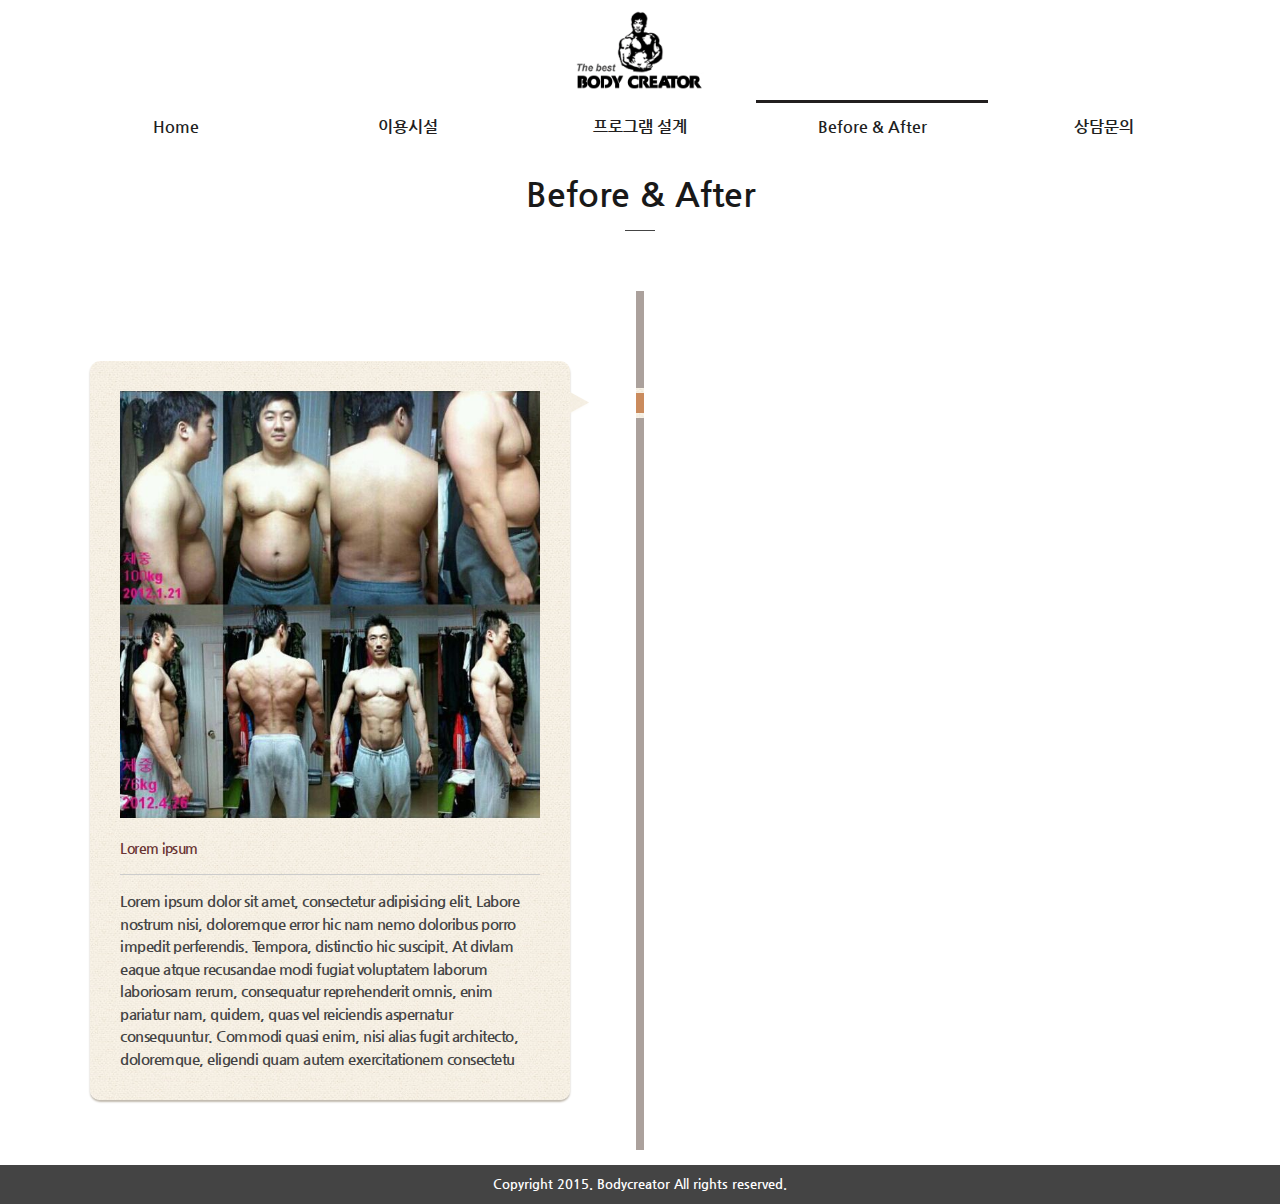
<file: pages/before_after.html>
<!doctype html>
<html class="no-js" lang="ko">
<head>
<meta charset="utf-8">
<meta name="viewport" content="width=device-width, initial-scale=1.0" />
<meta http-equiv="x-ua-compatible" content="ie=edge">
<title>1:1 퍼스널 트레이닝을 통해 멋진 모습으로 탄생합니다</title>
<meta name="description" content="운동을 통해 결과를 확인하실 수 있는 페이지입니다.">
<meta name="viewport" content="width=device-width, user-scalable=no, initial-scale=1.0">
<link rel="stylesheet" type="text/css" href="../static/css/fonts.css">
<link rel="stylesheet" type="text/css" href="../static/css/style.css">
<style></style>
</head>
<body>
<div id="wrap">
		<header class="header">
			<div class="l-wrap">
				<h1 id="logo" class="logo">
					<span class="blind">바디크리에이터</span>
					<a href="../index.html"><img src="../static/images/a/logo.gif" alt="크리에이트바디"></a>
				</h1>
				<nav id="gnb" class="gnb">
					<h1 class="blind">바디크리에이터 메뉴</h1>
					<ul>
						<li><a href="../index.html">Home</a></li>
						<li><a href="#ready" onclick="alert('준비중 입니다.')">이용시설</a></li>
						<li><a href="program.html">프로그램 설계</a></li>
						<li class="is-current"><a href="before_after.html">Before & After</a></li>
						<li><a target="_blank" href="http://blog.naver.com/PostThumbnailList.nhn?blogId=kizna20&from=postList&categoryNo=22">상담문의</a></li>
					</ul>
				</nav>				
				<div class="func">
					<button type="button" class="menu-toggle"><img src="../static/images/a/display.png" alt=""></button>
				</div>
			</div>
		</header>
		<main id="main" class="main index">
			<div class="l-wrap l-ctbody">						
				<section class="content-board">
							<div class="l-board">
							<!-- <span class="bg-clip"><img src="../static/images/b_after/clip.png" alt=""></span> -->
								<h1 class="h-1">Before & After</h1>
								<ul class="board clearfix">
									<li class="board-list">
										<span class="deco"></span>
										<div class="board-list-cell">
											<div class="thum">
												<img src="../static/images/b_after/0.png" alt="">
											</div>
											<span class="writer">
												<strong>Lorem ipsum</strong>
											</span>
											<div class="desc">
												Lorem ipsum dolor sit amet, consectetur adipisicing elit. Labore nostrum nisi, doloremque error hic nam nemo doloribus porro impedit perferendis. Tempora, distinctio hic suscipit. At divlam eaque atque recusandae modi fugiat voluptatem laborum laboriosam rerum, consequatur reprehenderit omnis, enim pariatur nam, quidem, quas vel reiciendis aspernatur consequuntur. Commodi quasi enim, nisi alias fugit architecto, doloremque, eligendi quam autem exercitationem consectetu
											</div>
										</div>
									</li>
								</ul>
							</div><!-- l-board -->
				</section><!-- board -->
			</div>
		</main>
		<footer class="footer">
			Copyright 2015. Bodycreator All rights reserved.
		</footer>
</div><!-- // #wrap -->
<div class="mb-gnb">
	<div class="mb-gnb-bg"></div>
	<div class="mb-gnb-item">
		<span>
			<img src="../static/images/a/logo.gif" alt="">
		</span>
		<a href="../index.html">Home</a>
		<a href="#ready" onclick="alert('준비중 입니다.')">이용시설</a>
		<a href="program.html">프로그램 설계</a>
		<a href="#logo"  onclick="alert('현재 페이지 입니다.')">Before & After</a>
		<a target="_blank" href="http://blog.naver.com/PostThumbnailList.nhn?blogId=kizna20&from=postList&categoryNo=22">상담문의</a>
	</div>
</div>
</body>
<script src="../js/jquery-1.12.3.min.js" type="text/javascript"></script>
<script src="../js/ui.js" type="text/javascript" charset="utf-8"></script>
</html>
</file>
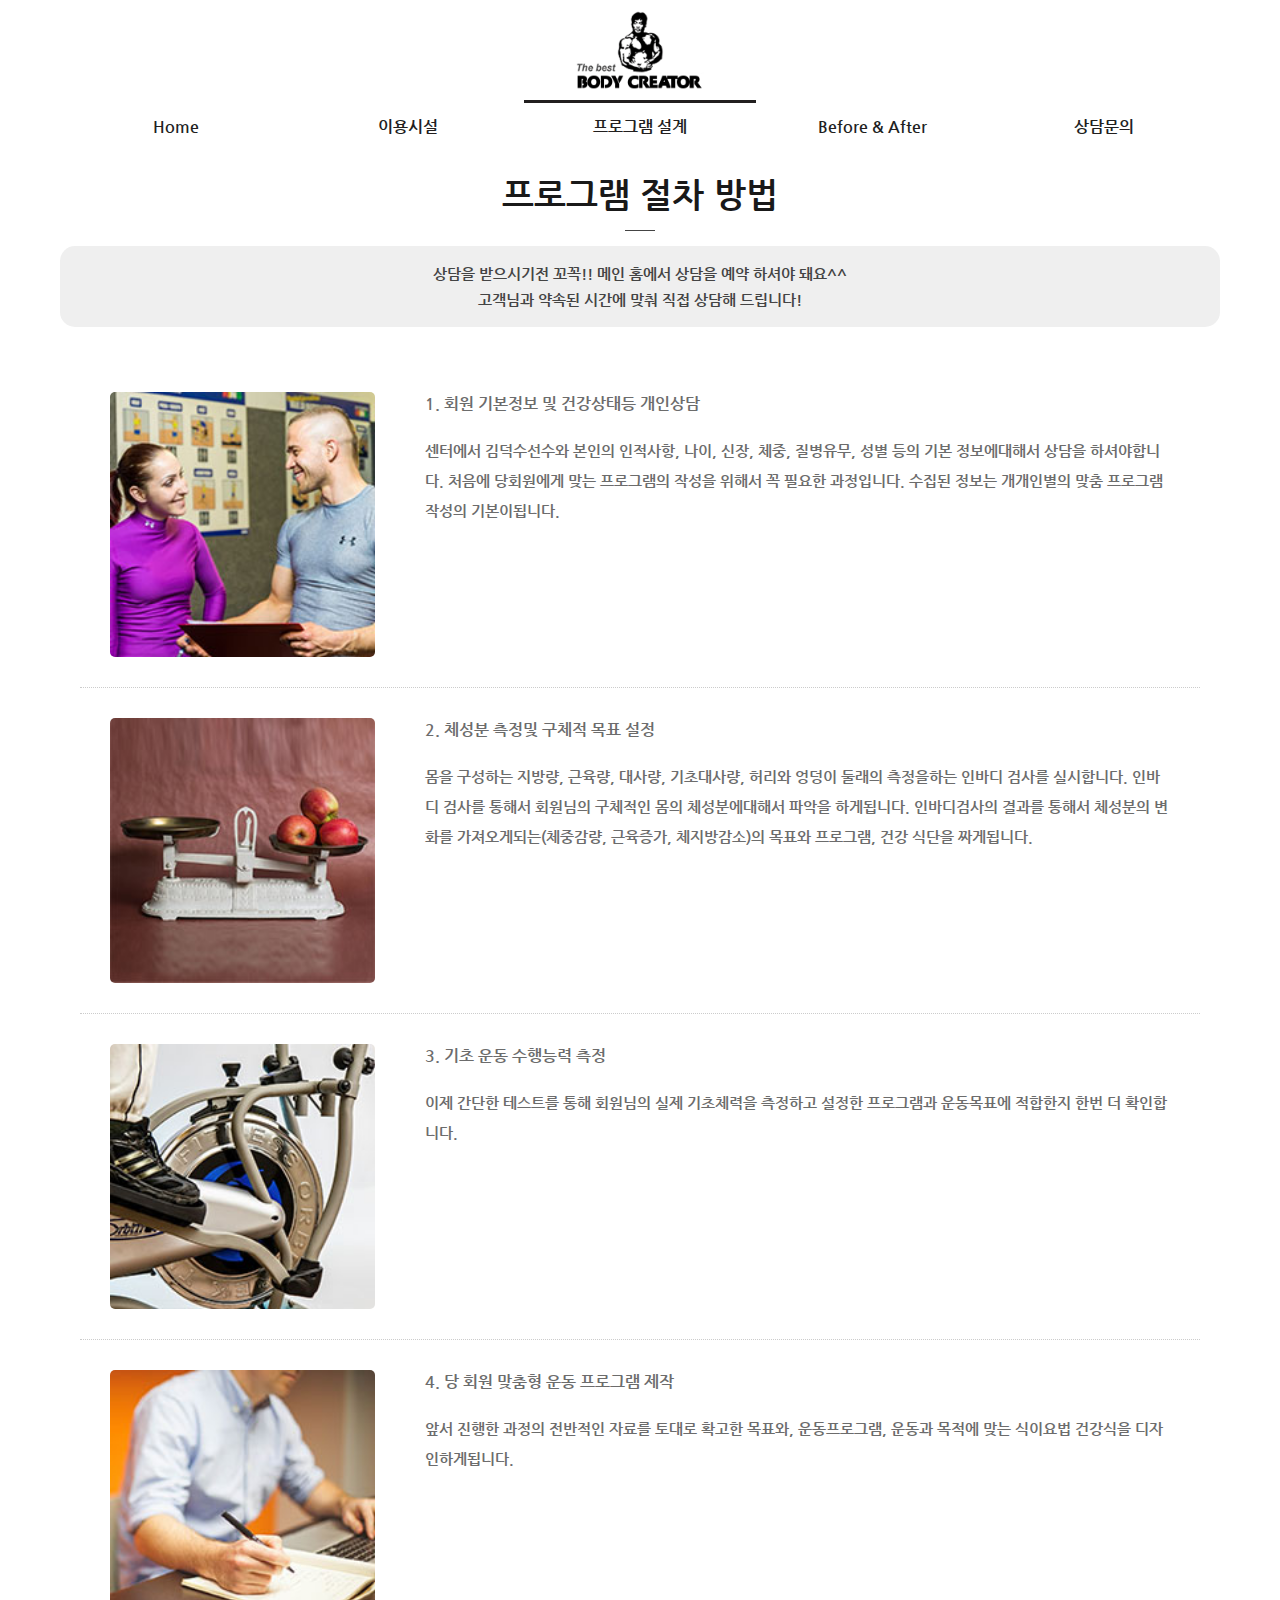
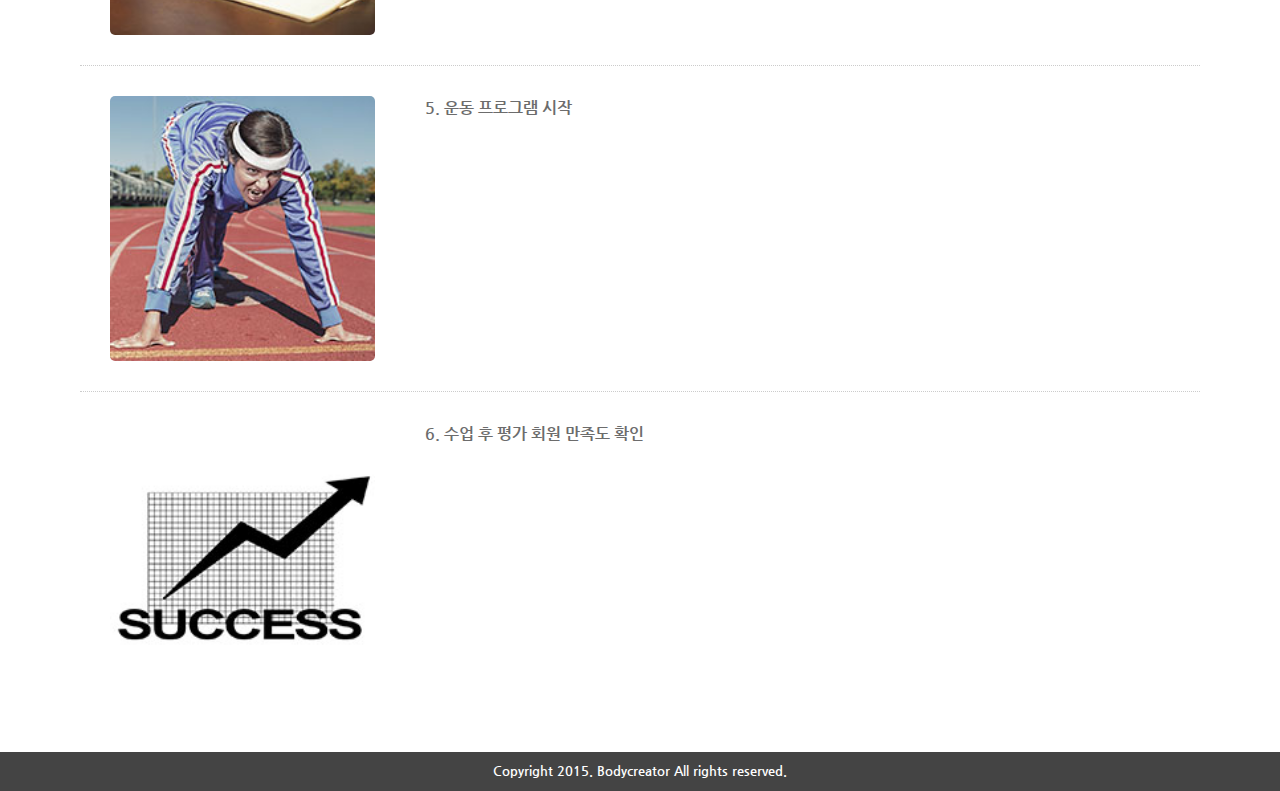
<file: pages/program.html>
<!doctype html>
<html class="no-js" lang="ko">
<head>
<meta charset="utf-8">
<meta name="viewport" content="width=device-width, initial-scale=1.0" />
<meta http-equiv="x-ua-compatible" content="ie=edge">
<title>트레이닝 상담 - 체형에 맞는 운동 프로그램을 제작 합니다</title>
<meta name="description" content="퍼스널 트레이닝에 들어가기 전 상담을 통해 계획을 세우는 페이지입니다.">
<meta name="viewport" content="width=device-width, user-scalable=no, initial-scale=1.0">
<link rel="stylesheet" type="text/css" href="../static/css/fonts.css">
<link rel="stylesheet" type="text/css" href="../static/css/style.css">
<style></style>
</head>
<body>
<div id="wrap">
		<header class="header">
			<div class="l-wrap">
				<h1 id="logo" class="logo">
					<span class="blind">바디크리에이터</span>
					<a href="../index.html"><img src="../static/images/a/logo.gif" alt="크리에이트바디"></a>
				</h1>
				<nav id="gnb" class="gnb">
					<h1 class="blind">바디크리에이터 메뉴</h1>
					<ul>
						<li><a href="../index.html">Home</a></li>
						<li><a href="#ready" onclick="alert('준비중 입니다.')">이용시설</a></li>
						<li class="is-current"><a href="program.html">프로그램 설계</a></li>
						<li><a href="before_after.html">Before & After</a></li>
						<li><a target="_blank" href="http://blog.naver.com/PostThumbnailList.nhn?blogId=kizna20&from=postList&categoryNo=22">상담문의</a></li>
					</ul>
				</nav>				
				<div class="func">
					<button type="button" class="menu-toggle"><img src="../static/images/a/display.png" alt=""></button>
				</div>
			</div>
		</header>
		<main id="main" class="main index">
			<div class="l-wrap l-ctbody">    
				<section class="program">
					<h1 class="h-1">프로그램 절차 방법</h1>
					<p class="p">상담을 받으시기전 꼬꼭!! 메인 홈에서 상담을 예약 하셔야 돼요^^ <span>고객님과 약속된 시간에 맞춰 직접 상담해 드립니다!</span></p>
					<div class="content">
						<dl class="content-step">
							<dt><img src="../static/images/program/1.jpg" alt=""/></dt>
							<dd>
								<h3 class="h3">1. 회원 기본정보 및 건강상태등 개인상담</h3>
								<p class="desc">센터에서 김덕수선수와 본인의 인적사항, 나이, 신장, 체중, 질병유무, 성별 등의 기본 정보에대해서 상담을 하셔야합니다. 처음에 당회원에게 맞는 프로그램의 작성을 위해서 꼭 필요한 과정입니다. 수집된 정보는 개개인별의 맞춤 프로그램작성의 기본이됩니다.</p>
							</dd>
						</dl>
						<dl class="content-step">
							<dt><img src="../static/images/program/2.jpg" alt=""/></dt>
							<dd>
								<h3 class="h3">2. 체성분 측정및 구체적 목표 설정</h3>
								<p class="desc">몸을 구성하는 지방량, 근육량, 대사량, 기초대사량, 허리와 엉덩이 둘래의 측정을하는 인바디 검사를 실시합니다. 인바디 검사를 통해서 회원님의 구체적인 몸의 체성분에대해서 파악을 하게됩니다.
									인바디검사의 결과를 통해서 체성분의 변화를 가져오게되는(체중감량, 근육증가, 체지방감소)의 목표와 프로그램, 건강 식단을 짜게됩니다.</p>
							</dd>
						</dl>
						<dl class="content-step">
							<dt><img src="../static/images/program/3.jpg" alt=""/></dt>
							<dd>
								<h3 class="h3">3. 기초 운동 수행능력 측정</h3>
								<p class="desc">이제 간단한 테스트를 통해 회원님의 실제 기초체력을 측정하고 설정한 프로그램과 운동목표에 적합한지 한번 더 확인합니다.</p>
							</dd>
						</dl>
						<dl class="content-step">
							<dt><img src="../static/images/program/4.jpg" alt=""/></dt>
							<dd>
								<h3 class="h3">4. 당 회원 맞춤형 운동 프로그램 제작</h3>
								<p class="desc">앞서 진행한 과정의 전반적인 자료를 토대로 확고한 목표와, 운동프로그램, 운동과 목적에 맞는 식이요법 건강식을 디자인하게됩니다.</p>
							</dd>
						</dl>
						<dl class="content-step">
							<dt><img src="../static/images/program/5.jpg" alt=""/></dt>
							<dd>
								<h3 class="h3">5. 운동 프로그램 시작</h3>
							</dd>
						</dl>
						<dl class="content-step">
							<dt><img src="../static/images/program/6.jpg" alt=""/></dt>
							<dd>
								<h3 class="h3">6. 수업 후 평가 회원 만족도 확인</h3>
							</dd>
						</dl>
					</div>
				</section>
			</div>
		</main>
		<footer class="footer">
			Copyright 2015. Bodycreator All rights reserved.
		</footer>
</div><!-- // #wrap -->
<div class="mb-gnb">
	<div class="mb-gnb-bg"></div>
	<div class="mb-gnb-item">
		<span>
			<img src="../static/images/a/logo.gif" alt="">
		</span>
		<a href="../index.html">Home</a>
		<a href="#ready" onclick="alert('준비중 입니다.')">이용시설</a>
		<a href="#logo" onclick="alert('현재 페이지 입니다.')">프로그램 설계</a>
		<a href="before_after.html">Before & After</a>
		<a target="_blank" href="http://blog.naver.com/PostThumbnailList.nhn?blogId=kizna20&from=postList&categoryNo=22">상담문의</a>
	</div>
</div>
</body>
<script src="../js/jquery-1.12.3.min.js" type="text/javascript"></script>
<script src="../js/ui.js" type="text/javascript" charset="utf-8"></script>
</html>
</file>
<file: static/css/fonts.css>
/* --------------------------------------------------
 * fonts.css - font family
 * -------------------------------------------------- */
/* NanumGothic */
@font-face {
  font-family: 'NanumGothic';
  font-style: normal;
  font-weight: 300;
  src: url(../fonts/NanumGothic.eot);
  src: url(../fonts/NanumGothic.eot?iefix) format("eot"), url(../fonts/NanumGothic.woff) format("woff"); }

@font-face {
  font-family: 'NanumGothicBold';
  font-style: normal;
  font-weight: 700;
  src: url(../fonts/NanumGothicBold.eot);
  src: url(../fonts/NanumGothicBold.eot?iefix) format("eot"), url(../fonts/NanumGothicBold.woff) format("woff"); }

/*# sourceMappingURL=fonts.css.map */
</file>
<file: static/css/style.css>
@charset "UTF-8";
.is-hidden {
  display: none; }

.btn {
  display: inline-block;
  padding: 15px 45px;
  border: 1px solid #999;
  color: #424242;
  font-size: 16px;
  box-sizing: border-box; }

.h-1 {
  font-size: 2em;
  text-align: center;
  color: #191919; }
  .h-1:after {
    content: "";
    display: block;
    width: 30px;
    margin: 10px auto;
    border-bottom: 1px solid #444; }
  @media screen and (min-width: 768px) {
    .h-1 {
      font-size: 3.4em; } }

.content:after {
  content: "";
  position: absolute;
  bottom: -14px;
  width: 100%;
  height: 14px; }

/* Slider */
.slick-slider {
  position: relative;
  display: block;
  box-sizing: border-box;
  -webkit-touch-callout: none;
  -webkit-user-select: none;
  -khtml-user-select: none;
  -moz-user-select: none;
  -ms-user-select: none;
  user-select: none;
  -ms-touch-action: pan-y;
  touch-action: pan-y;
  -webkit-tap-highlight-color: transparent; }

.slick-list {
  position: relative;
  overflow: hidden;
  display: block;
  margin: 0;
  padding: 0; }
  .slick-list:focus {
    outline: none; }
  .slick-list.dragging {
    cursor: pointer;
    cursor: hand; }

.slick-slider .slick-track,
.slick-slider .slick-list {
  -webkit-transform: translate3d(0, 0, 0);
  -moz-transform: translate3d(0, 0, 0);
  -ms-transform: translate3d(0, 0, 0);
  -o-transform: translate3d(0, 0, 0);
  transform: translate3d(0, 0, 0); }

.slick-track {
  position: relative;
  left: 0;
  top: 0;
  display: block; }
  .slick-track:before, .slick-track:after {
    content: "";
    display: table; }
  .slick-track:after {
    clear: both; }
  .slick-loading .slick-track {
    visibility: hidden; }

.slick-slide {
  float: left;
  height: 100%;
  min-height: 1px;
  display: none; }
  [dir="rtl"] .slick-slide {
    float: right; }
  .slick-slide img {
    display: block; }
  .slick-slide.slick-loading img {
    display: none; }
  .slick-slide.dragging img {
    pointer-events: none; }
  .slick-initialized .slick-slide {
    display: block; }
  .slick-loading .slick-slide {
    visibility: hidden; }
  .slick-vertical .slick-slide {
    display: block;
    height: auto;
    border: 1px solid transparent; }

.slick-arrow.slick-hidden {
  display: none; }

/* Slider */
.slick-loading .slick-list {
  background: #fff url("./../ajax-loader.gif") center center no-repeat; }

/* Icons */
@font-face {
  font-family: "slick";
  src: url("../fonts/slick.eot");
  src: url("../fonts/slick.eot?#iefix") format("embedded-opentype"), url("../fonts/slick.woff") format("woff"), url("../fonts/slick.ttf") format("truetype"), url("../fonts/slick.svg#slick") format("svg");
  font-weight: normal;
  font-style: normal; }

/* Arrows */
.slick-prev,
.slick-next {
  position: absolute;
  display: block;
  height: 20px;
  width: 20px;
  line-height: 0px;
  font-size: 0px;
  cursor: pointer;
  background: transparent;
  color: transparent;
  top: 50%;
  -webkit-transform: translate(0, -50%);
  -ms-transform: translate(0, -50%);
  transform: translate(0, -50%);
  padding: 0;
  border: none;
  outline: none; }
  .slick-prev:hover, .slick-prev:focus,
  .slick-next:hover,
  .slick-next:focus {
    outline: none;
    background: transparent;
    color: transparent; }
    .slick-prev:hover:before, .slick-prev:focus:before,
    .slick-next:hover:before,
    .slick-next:focus:before {
      opacity: 1; }
  .slick-prev.slick-disabled:before,
  .slick-next.slick-disabled:before {
    opacity: 0.25; }
  .slick-prev:before,
  .slick-next:before {
    font-family: "slick";
    font-size: 20px;
    line-height: 1;
    color: white;
    opacity: 0.75;
    -webkit-font-smoothing: antialiased;
    -moz-osx-font-smoothing: grayscale; }

.slick-prev {
  left: -25px; }
  [dir="rtl"] .slick-prev {
    left: auto;
    right: -25px; }
  .slick-prev:before {
    content: "←"; }
    [dir="rtl"] .slick-prev:before {
      content: "→"; }

.slick-next {
  right: -25px; }
  [dir="rtl"] .slick-next {
    left: -25px;
    right: auto; }
  .slick-next:before {
    content: "→"; }
    [dir="rtl"] .slick-next:before {
      content: "←"; }

/* Dots */
.slick-dotted.slick-slider {
  margin-bottom: 30px; }

.slick-dots {
  position: absolute;
  bottom: -25px;
  list-style: none;
  display: block;
  text-align: center;
  padding: 0;
  margin: 0;
  width: 100%; }
  .slick-dots li {
    position: relative;
    display: inline-block;
    height: 20px;
    width: 20px;
    margin: 0 5px;
    padding: 0;
    cursor: pointer; }
    .slick-dots li button {
      border: 0;
      background: transparent;
      display: block;
      height: 20px;
      width: 20px;
      outline: none;
      line-height: 0px;
      font-size: 0px;
      color: transparent;
      padding: 5px;
      cursor: pointer; }
      .slick-dots li button:hover, .slick-dots li button:focus {
        outline: none; }
        .slick-dots li button:hover:before, .slick-dots li button:focus:before {
          opacity: 1; }
      .slick-dots li button:before {
        position: absolute;
        top: 0;
        left: 0;
        content: "•";
        width: 20px;
        height: 20px;
        font-family: "slick";
        font-size: 6px;
        line-height: 20px;
        text-align: center;
        color: black;
        opacity: 0.25;
        -webkit-font-smoothing: antialiased;
        -moz-osx-font-smoothing: grayscale; }
    .slick-dots li.slick-active button:before {
      color: black;
      opacity: 0.75; }

/*! normalize.scss v0.1.0 | MIT License | based on git.io/normalize */
/**
 * 1. Set default font family to sans-serif.
 * 2. Prevent iOS text size adjust after orientation change, without disabling
 *    user zoom.
 */
html {
  font-family: sans-serif;
  /* 1 */
  -ms-text-size-adjust: 100%;
  /* 2 */
  -webkit-text-size-adjust: 100%;
  /* 2 */ }

/**
 * Remove default margin.
 */
body {
  margin: 0; }

/* HTML5 display definitions
   ========================================================================== */
/**
 * Correct `block` display not defined for any HTML5 element in IE 8/9.
 * Correct `block` display not defined for `details` or `summary` in IE 10/11
 * and Firefox.
 * Correct `block` display not defined for `main` in IE 11.
 */
article,
aside,
details,
figcaption,
figure,
footer,
header,
hgroup,
main,
menu,
nav,
section,
summary {
  display: block; }

/**
 * 1. Correct `inline-block` display not defined in IE 8/9.
 * 2. Normalize vertical alignment of `progress` in Chrome, Firefox, and Opera.
 */
audio,
canvas,
progress,
video {
  display: inline-block;
  /* 1 */
  vertical-align: baseline;
  /* 2 */ }

/**
 * Prevent modern browsers from displaying `audio` without controls.
 * Remove excess height in iOS 5 devices.
 */
audio:not([controls]) {
  display: none;
  height: 0; }

/**
 * Address `[hidden]` styling not present in IE 8/9/10.
 * Hide the `template` element in IE 8/9/11, Safari, and Firefox < 22.
 */
[hidden],
template {
  display: none; }

/* Links
   ========================================================================== */
/**
 * Remove the gray background color from active links in IE 10.
 */
a {
  background-color: transparent; }

/**
 * Improve readability when focused and also mouse hovered in all browsers.
 */
a:active,
a:hover {
  outline: 0; }

/* Text-level semantics
   ========================================================================== */
/**
 * Address styling not present in IE 8/9/10/11, Safari, and Chrome.
 */
abbr[title] {
  border-bottom: 1px dotted; }

/**
 * Address style set to `bolder` in Firefox 4+, Safari, and Chrome.
 */
b,
strong {
  font-weight: bold; }

/**
 * Address styling not present in Safari and Chrome.
 */
dfn {
  font-style: italic; }

/**
 * Address variable `h1` font-size and margin within `section` and `article`
 * contexts in Firefox 4+, Safari, and Chrome.
 */
h1 {
  font-size: 2em;
  margin: 0.67em 0; }

/**
 * Address styling not present in IE 8/9.
 */
mark {
  background: #ff0;
  color: #000; }

/**
 * Address inconsistent and variable font size in all browsers.
 */
small {
  font-size: 80%; }

/**
 * Prevent `sub` and `sup` affecting `line-height` in all browsers.
 */
sub,
sup {
  font-size: 75%;
  line-height: 0;
  position: relative;
  vertical-align: baseline; }

sup {
  top: -0.5em; }

sub {
  bottom: -0.25em; }

/* Embedded content
   ========================================================================== */
/**
 * Remove border when inside `a` element in IE 8/9/10.
 */
img {
  border: 0; }

/**
 * Correct overflow not hidden in IE 9/10/11.
 */
svg:not(:root) {
  overflow: hidden; }

/* Grouping content
   ========================================================================== */
/**
 * Address margin not present in IE 8/9 and Safari.
 */
figure {
  margin: 1em 40px; }

/**
 * Address differences between Firefox and other browsers.
 */
hr {
  -moz-box-sizing: content-box;
  box-sizing: content-box;
  height: 0; }

/**
 * Contain overflow in all browsers.
 */
pre {
  overflow: auto; }

/**
 * Address odd `em`-unit font size rendering in all browsers.
 */
code,
kbd,
pre,
samp {
  font-family: monospace, monospace;
  font-size: 1em; }

/* Forms
   ========================================================================== */
/**
 * Known limitation: by default, Chrome and Safari on OS X allow very limited
 * styling of `select`, unless a `border` property is set.
 */
/**
 * 1. Correct color not being inherited.
 *    Known issue: affects color of disabled elements.
 * 2. Correct font properties not being inherited.
 * 3. Address margins set differently in Firefox 4+, Safari, and Chrome.
 */
button,
input,
optgroup,
select,
textarea {
  color: inherit;
  /* 1 */
  font: inherit;
  /* 2 */
  margin: 0;
  /* 3 */ }

/**
 * Address `overflow` set to `hidden` in IE 8/9/10/11.
 */
button {
  overflow: visible; }

/**
 * Address inconsistent `text-transform` inheritance for `button` and `select`.
 * All other form control elements do not inherit `text-transform` values.
 * Correct `button` style inheritance in Firefox, IE 8/9/10/11, and Opera.
 * Correct `select` style inheritance in Firefox.
 */
button,
select {
  text-transform: none; }

/**
 * 1. Avoid the WebKit bug in Android 4.0.* where (2) destroys native `audio`
 *    and `video` controls.
 * 2. Correct inability to style clickable `input` types in iOS.
 * 3. Improve usability and consistency of cursor style between image-type
 *    `input` and others.
 */
button,
html input[type="button"],
input[type="reset"],
input[type="submit"] {
  -webkit-appearance: button;
  /* 2 */
  cursor: pointer;
  /* 3 */ }

/**
 * Re-set default cursor for disabled elements.
 */
button[disabled],
html input[disabled] {
  cursor: default; }

/**
 * Remove inner padding and border in Firefox 4+.
 */
button::-moz-focus-inner,
input::-moz-focus-inner {
  border: 0;
  padding: 0; }

/**
 * Address Firefox 4+ setting `line-height` on `input` using `!important` in
 * the UA stylesheet.
 */
input {
  line-height: normal; }

/**
 * It's recommended that you don't attempt to style these elements.
 * Firefox's implementation doesn't respect box-sizing, padding, or width.
 *
 * 1. Address box sizing set to `content-box` in IE 8/9/10.
 * 2. Remove excess padding in IE 8/9/10.
 */
input[type="checkbox"],
input[type="radio"] {
  box-sizing: border-box;
  /* 1 */
  padding: 0;
  /* 2 */ }

/**
 * Fix the cursor style for Chrome's increment/decrement buttons. For certain
 * `font-size` values of the `input`, it causes the cursor style of the
 * decrement button to change from `default` to `text`.
 */
input[type="number"]::-webkit-inner-spin-button,
input[type="number"]::-webkit-outer-spin-button {
  height: auto; }

/**
 * 1. Address `appearance` set to `searchfield` in Safari and Chrome.
 * 2. Address `box-sizing` set to `border-box` in Safari and Chrome
 *    (include `-moz` to future-proof).
 */
input[type="search"] {
  -webkit-appearance: textfield;
  /* 1 */
  -moz-box-sizing: content-box;
  -webkit-box-sizing: content-box;
  /* 2 */
  box-sizing: content-box; }

/**
 * Remove inner padding and search cancel button in Safari and Chrome on OS X.
 * Safari (but not Chrome) clips the cancel button when the search input has
 * padding (and `textfield` appearance).
 */
input[type="search"]::-webkit-search-cancel-button,
input[type="search"]::-webkit-search-decoration {
  -webkit-appearance: none; }

/**
 * Define consistent border, margin, and padding.
 */
fieldset {
  border: 1px solid #c0c0c0;
  margin: 0 2px;
  padding: 0.35em 0.625em 0.75em; }

/**
 * 1. Correct `color` not being inherited in IE 8/9/10/11.
 * 2. Remove padding so people aren't caught out if they zero out fieldsets.
 */
legend {
  border: 0;
  /* 1 */
  padding: 0;
  /* 2 */ }

/**
 * Remove default vertical scrollbar in IE 8/9/10/11.
 */
textarea {
  overflow: auto; }

/**
 * Don't inherit the `font-weight` (applied by a rule above).
 * NOTE: the default cannot safely be changed in Chrome and Safari on OS X.
 */
optgroup {
  font-weight: bold; }

/* Tables
   ========================================================================== */
/**
 * Remove most spacing between table cells.
 */
table {
  border-collapse: collapse;
  border-spacing: 0; }

td,
th {
  padding: 0; }

/* --------------------------------------------------
* base styles
* -------------------------------------------------- */
html {
  font-size: 62.5%; }

body {
  padding: 0;
  font-size: 1em;
  line-height: 1.5;
  color: #727272; }

a {
  color: #727272;
  text-decoration: none; }

a:hover,
a:active {
  text-decoration: underline; }

blockquote {
  margin: 1em 40px; }

pre {
  white-space: pre;
  white-space: pre-wrap;
  word-wrap: break-word; }

q {
  quotes: none; }

ul, ol, dl,
dt, dd {
  margin: 0;
  padding: 0; }

ul, ol, li {
  list-style: none; }

i, em, address {
  font-style: normal; }

figure, form {
  margin: 0; }

fieldset {
  margin: 0;
  padding: 0;
  border: 0 none;
  vertical-align: top; }

label {
  cursor: pointer; }

button,
input,
select,
textarea {
  font-size: 100%;
  margin: 0;
  vertical-align: baseline; }

button {
  -webkit-appearance: none;
  box-sizing: content-box;
  padding: .4em 1em;
  border: 0 none;
  background: transparent;
  line-height: normal; }

input[type="checkbox"],
input[type="radio"] {
  vertical-align: middle; }

input[type="search"] {
  -webkit-appearance: none;
  border-radius: 0; }

textarea {
  vertical-align: top;
  resize: vertical; }

input:invalid,
textarea:invalid {
  background-color: #f6f6f6; }

table {
  width: 100%;
  empty-cells: show; }

td {
  vertical-align: middle; }

select {
  vertical-align: middle; }

::-moz-selection {
  background: #221f1f;
  color: #fff;
  text-shadow: none; }

::selection {
  background: #221f1f;
  color: #fff;
  text-shadow: none; }

::-webkit-input-placeholder {
  color: #ccc; }

:-moz-placeholder {
  color: #ccc; }

input::-webkit-input-placeholder {
  color: #ccc; }

textarea::-webkit-input-placeholder {
  color: #ccc; }

/* base layout
-------------------------------------------------- */
body,
input,
textarea,
select,
button {
  font-family: "NanumGothic", sans-serif; }

html {
  background-color: #fff; }

body {
  min-width: 320px; }

h1, h2, h3, h4, h5, h6 {
  margin: 0;
  font-weight: normal; }

p:first-child {
  margin-top: 0; }

img {
  max-width: 100%;
  height: auto;
  vertical-align: top;
  -ms-interpolation-mode: bicubic; }

em {
  color: #221f1f; }

/* Skip navigation
-------------------------------------------------- */
#skipnav {
  position: absolute;
  left: -100%;
  color: #fff;
  background: #555;
  font-size: 1.6em; }

#skipnav:focus {
  display: block;
  position: fixed;
  left: 0;
  width: 100%;
  z-index: 29999;
  padding: 20px;
  font-weight: bold;
  line-height: 1.5;
  text-align: center;
  vertical-align: middle; }

/* Helper classes
-------------------------------------------------- */
.hidden {
  display: none; }

.blind {
  position: absolute !important;
  height: 1px;
  width: 1px;
  overflow: hidden;
  clip: rect(1px 1px 1px 1px);
  clip: rect(1px, 1px, 1px, 1px); }

/*clearfix*/
.clearfix:before {
  content: "";
  display: block; }

.clearfix:after {
  content: "";
  display: table;
  clear: both; }

/* --------------------------------------------------
 * layout grid
 * -------------------------------------------------- */
.l-wrap {
  position: relative;
  max-width: 1160px;
  margin: 0 auto; }

.l-board {
  text-align: center; }

/* header
-------------------------------------------------- */
.header {
  position: relative; }

.logo {
  padding: 10px 0;
  text-align: center; }
  .logo img {
    width: 50%;
    max-width: 200px; }

.menu-toggle {
  position: absolute;
  left: 20px;
  top: 50%;
  width: 40px;
  height: 40px;
  margin-top: -20px;
  padding: 0; }
  @media screen and (min-width: 1180px) {
    .menu-toggle {
      display: none; } }

.gnb {
  zoom: 1;
  display: none;
  text-align: center; }
  .gnb:before {
    content: '';
    display: block; }
  .gnb:after {
    content: '';
    display: table;
    clear: both; }
  .gnb li {
    position: relative;
    float: left;
    width: 20%;
    font-weight: bold;
    font-size: 1.6em; }
    .gnb li a {
      display: block;
      padding: 15px 0;
      color: #221f1f;
      text-decoration: none; }
    .gnb li:after {
      content: "";
      position: absolute;
      left: 0;
      right: 0;
      top: 0;
      width: 0%;
      height: 3px;
      margin: auto;
      background: #221f1f;
      -webkit-transition: 0.2s all ease-in-out;
      -o-transition: 0.2s all ease-in-out;
      transition: 0.2s all ease-in-out; }
    .gnb li:hover:after {
      width: 100%; }
    .gnb li.is-current:after {
      width: 100%; }
  @media screen and (min-width: 1180px) {
    .gnb {
      display: block; } }

.mb-gnb {
  position: fixed;
  left: 0;
  top: 0;
  width: 100%;
  height: 100%; }
  .mb-gnb.is-disable {
    display: none; }
  .mb-gnb-bg {
    position: absolute;
    z-index: -1;
    left: 0;
    right: 0;
    top: 0;
    bottom: 0;
    background: #000;
    opacity: 0.8; }
  .mb-gnb-item {
    -webkit-box-sizing: border-box;
    -moz-box-sizing: border-box;
    -ms-box-sizing: border-box;
    box-sizing: border-box;
    overflow-y: auto;
    height: 100%;
    width: 200px;
    padding: 0 10px;
    font-size: 1.5em;
    background: #fff; }
    .mb-gnb-item span {
      padding: 10px;
      background: #fff; }
    .mb-gnb-item a {
      display: block;
      padding: 15px;
      color: #444; }
      .mb-gnb-item a:hover {
        text-decoration: none; }
      .mb-gnb-item a + a {
        border-top: 1px solid #ddd; }

/* footer
-------------------------------------------------- */
.footer {
  margin-top: 15px;
  padding: 10px 0;
  color: #fff;
  text-align: center;
  background: #444; }
  @media screen and (min-width: 1180px) {
    .footer {
      font-size: 1.25em; } }

html,
body {
  position: relative;
  height: 100%; }

.wrap {
  height: 100%; }

.l-ctbody {
  padding: 15px;
  padding-bottom: 0;
  margin: 0 auto;
  color: #444; }

.content {
  position: relative; }
  .content-item a {
    display: block; }
    .content-item a img {
      width: 100%; }
  .content-item + .content-item {
    margin-top: 15px; }
  .content-item + .content-item:before {
    content: "";
    display: block;
    max-width: 45%;
    margin: 0 auto 15px;
    border-top: 2px solid #444; }
  @media screen and (min-width: 480px) {
    .content {
      overflow: hidden;
      margin-left: -15px; }
      .content-item {
        float: left;
        width: 50%; }
        .content-item a {
          padding: 15px 0 0 15px; }
      .content-item + .content-item {
        margin-top: 0; }
      .content-item + .content-item:before {
        content: none; } }

.call-btn {
  margin-top: 15px;
  padding: 5px 20px;
  text-align: center;
  background: #444; }
  .call-btn a {
    display: block; }
  @media screen and (min-width: 768px) {
    .call-btn {
      display: none; } }

.sns {
  zoom: 1;
  margin: 30px 0;
  padding: 15px 0;
  color: #221f1f; }
  .sns:before {
    content: '';
    display: block; }
  .sns:after {
    content: '';
    display: table;
    clear: both; }
  .sns .h2 {
    font-size: 1.5em;
    font-weight: bold;
    text-align: center; }
    .sns .h2:after {
      content: "";
      display: block;
      width: 30px;
      margin: 10px auto;
      border-bottom: 1px solid #444; }
  .sns-item {
    -webkit-box-sizing: border-box;
    -moz-box-sizing: border-box;
    -ms-box-sizing: border-box;
    box-sizing: border-box;
    float: left;
    width: 25%;
    padding: 10px;
    text-align: center; }
  .sns-item-brands {
    display: none;
    margin-top: 15px;
    font-size: 1.3em; }
  .sns a {
    display: inline-block; }
    .sns a img {
      max-width: 45px; }
  @media screen and (min-width: 768px) {
    .sns .h2 {
      font-size: 2.3em; }
    .sns a {
      padding-top: 20px; }
      .sns a img {
        max-width: 75px; }
    .sns-item-brands {
      display: block; } }

.board {
  overflow: hidden;
  position: relative;
  padding: 25px 10px; }
  .board-list {
    position: relative;
    width: 100%;
    text-align: left;
    letter-spacing: -.05em; }
    .board-list + .board-list {
      margin-top: 40px; }
    @media screen and (min-width: 768px) {
      .board-list {
        float: left;
        width: 50%;
        margin-right: 50%; } }
  @media screen and (min-width: 768px) {
    .board-list.list-right {
      margin-left: 50%; } }
  .board-list-cell {
    -webkit-border-radius: 10px;
    -moz-border-radius: 10px;
    border-radius: 10px;
    -webkit-box-sizing: border-box;
    -moz-box-sizing: border-box;
    -ms-box-sizing: border-box;
    box-sizing: border-box;
    padding: 15px;
    font-size: 15px;
    background: #fff;
    box-shadow: 0 2px 2px #c1baae;
    background: url("../images/b_after/pattern.jpg") repeat; }
    @media screen and (min-width: 768px) {
      .board-list-cell {
        padding: 30px;
        margin-right: 70px; } }
  @media screen and (min-width: 768px) {
    .board-list.list-right .board-list-cell {
      margin: 0 0 0 70px; } }
  .board .writer {
    display: block;
    margin: 20px 0 15px;
    padding-bottom: 15px;
    color: #6a3433;
    font-size: 14px;
    border-bottom: 1px solid #ccc; }
  .board .writer strong {
    margin-right: 3px; }
  .board .writer b {
    margin-right: -3px; }
  .board-list .deco {
    display: none;
    position: absolute;
    top: 30px;
    right: -4px;
    width: 8px;
    height: 30px;
    margin-top: -3px;
    background: #f5efe3 url("../images/b_after/pattern.jpg") no-repeat; }
    @media screen and (min-width: 768px) {
      .board-list .deco {
        display: block; } }
  .board-list.list-right .deco {
    left: -4px; }
  .board-list .deco:before {
    content: "";
    display: block;
    margin: 5px 0;
    height: 20px;
    background: #ca8b5d; }
    @media screen and (min-width: 768px) {
      .board-list .deco:before {
        content: "";
        display: block;
        margin: 5px 0;
        height: 20px;
        background: #ca8b5d; } }
  .board-list.list-right .board-list-cell:before {
    display: none;
    content: "";
    position: absolute;
    left: 51px;
    top: 30px;
    width: 19px;
    height: 24px;
    background: url("../images/b_after/arrow/left.png") no-repeat; }
    @media screen and (min-width: 768px) {
      .board-list.list-right .board-list-cell:before {
        display: inline-block; } }
  .board-list .board-list-cell:after {
    display: none;
    content: "";
    position: absolute;
    right: 51px;
    top: 30px;
    width: 19px;
    height: 24px;
    background: url("../images/b_after/arrow/right.png") no-repeat; }
    @media screen and (min-width: 768px) {
      .board-list .board-list-cell:after {
        display: inline-block; } }
  .board-list.list-right .board-list-cell:after {
    content: none; }
  @media screen and (min-width: 480px) {
    .board {
      margin-top: 60px;
      padding-left: 70px;
      padding-right: 70px; } }
  @media screen and (min-width: 768px) {
    .board {
      margin-top: 60px;
      padding: 70px 30px 50px; } }

.board:before {
  content: "";
  display: block;
  position: absolute;
  left: 50%;
  top: 0;
  bottom: 0;
  width: 8px;
  height: 100%;
  margin-left: -4px;
  background: #aba19c; }

/*--------------------------------
	program
--------------------------------*/
.program .p {
  -webkit-border-radius: 15px;
  -moz-border-radius: 15px;
  border-radius: 15px;
  -webkit-box-sizing: border-box;
  -moz-box-sizing: border-box;
  -ms-box-sizing: border-box;
  box-sizing: border-box;
  padding: 15px;
  font-size: 1.4em;
  line-height: 1.7em;
  text-align: center;
  background: #efefef; }

.program .content {
  -webkit-border-radius: 15px;
  -moz-border-radius: 15px;
  border-radius: 15px;
  padding: 20px;
  border: 1px solid #ccc;
  margin-left: 0;
  color: #6c6c6c;
  text-align: center; }
  .program .content:after {
    content: none; }
  .program .content img {
    max-width: 45%;
    -webkit-border-radius: 5px;
    -moz-border-radius: 5px;
    border-radius: 5px; }
  .program .content .h3 {
    margin: 20px 0;
    font-weight: bold;
    font-size: 1.3em; }
  .program .content .desc {
    font-size: 1.2em;
    line-height: 2em;
    text-align: left; }

.program .content-step + .content-step {
  border-top: 1px dotted #ccc; }
  .program .content-step + .content-step dt {
    padding: 15px 0; }

@media screen and (min-width: 768px) {
  .program .p {
    font-size: 1.5em; }
    .program .p span {
      display: block; }
  .program .content {
    border: none;
    text-align: left; }
    .program .content-step {
      zoom: 1;
      padding: 30px; }
      .program .content-step:before {
        content: '';
        display: block; }
      .program .content-step:after {
        content: '';
        display: table;
        clear: both; }
    .program .content dt,
    .program .content dd {
      display: inline-block;
      float: left; }
    .program .content dt {
      width: 25%;
      text-align: center; }
      .program .content dt img {
        max-width: none;
        width: 100%;
        vertical-align: middle; }
    .program .content dd {
      -webkit-box-sizing: border-box;
      -moz-box-sizing: border-box;
      -ms-box-sizing: border-box;
      box-sizing: border-box;
      position: relative;
      width: 75%;
      padding-left: 50px; }
    .program .content .h3 {
      margin-top: 0;
      font-size: 1.6em; }
    .program .content .desc {
      font-size: 1.5em; }
  .program .content-step + .content-step dt {
    padding: 0; } }

/*# sourceMappingURL=style.css.map */
</file>
